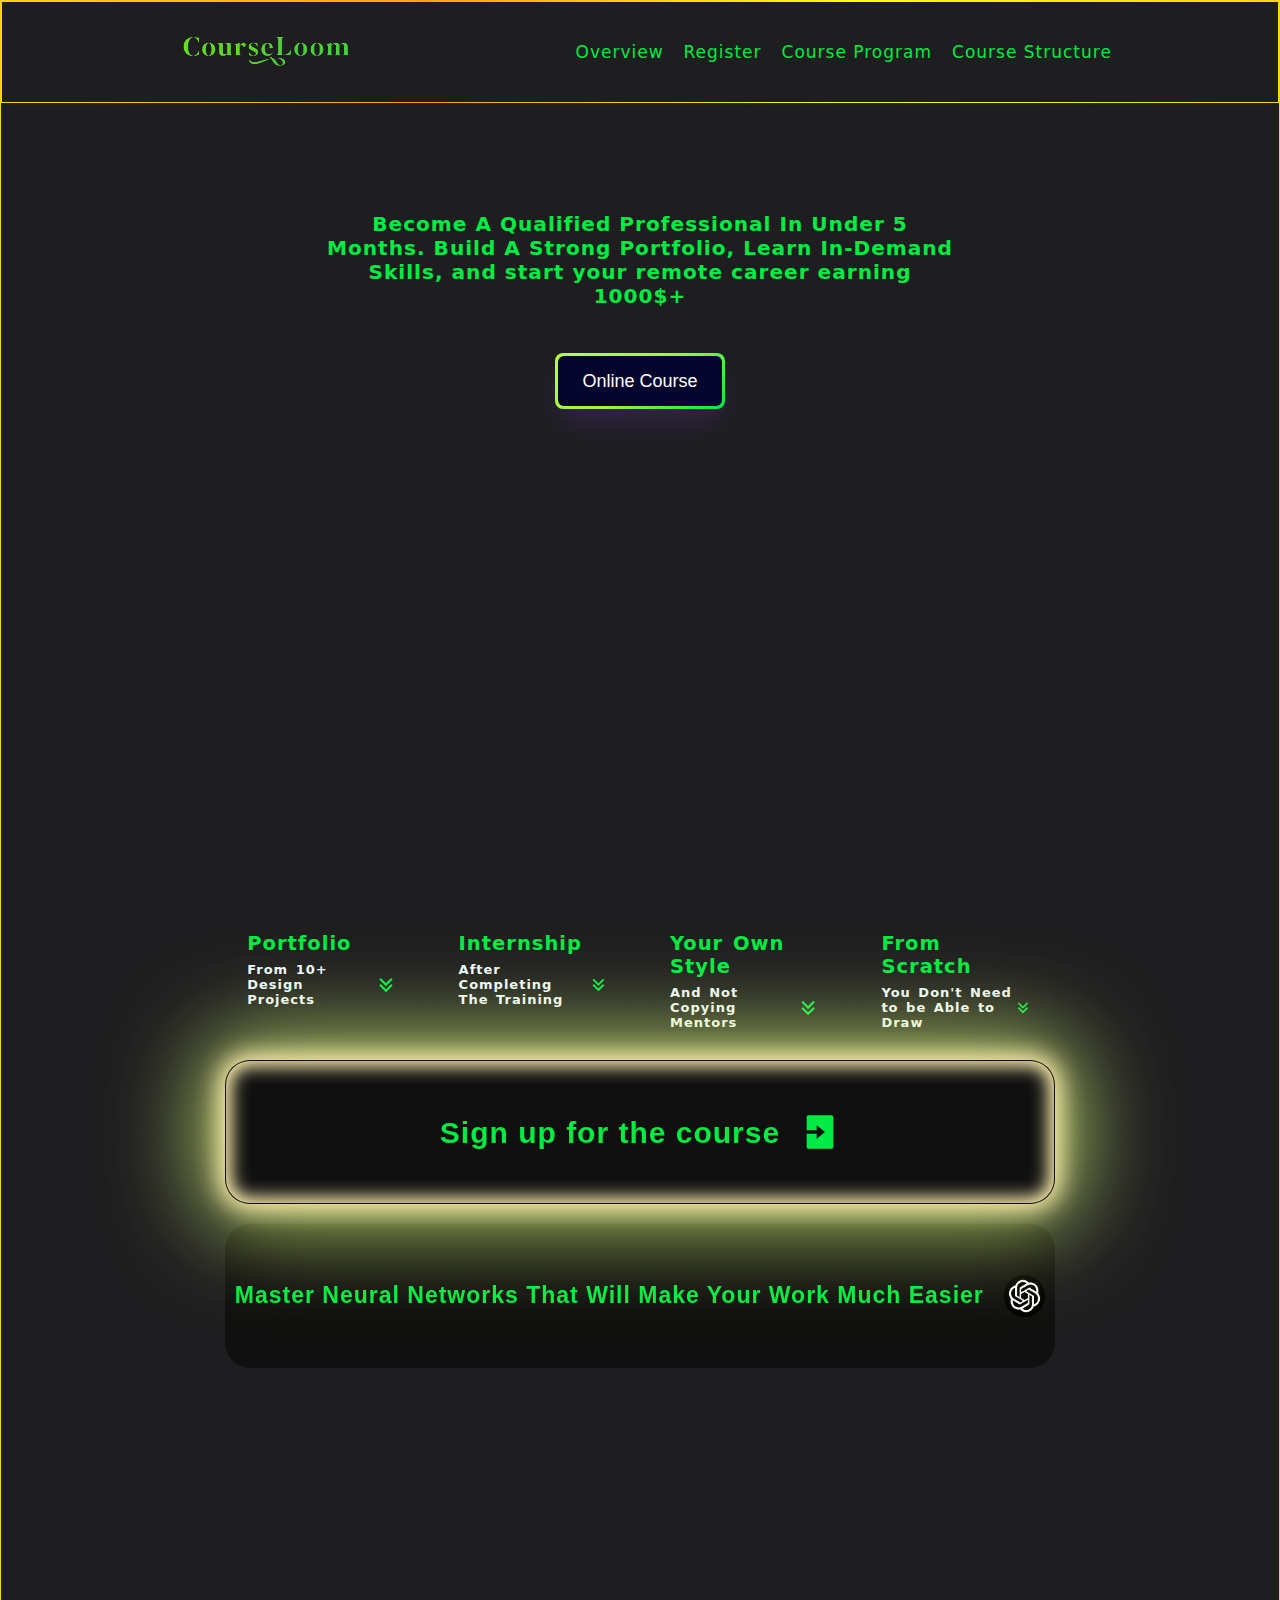
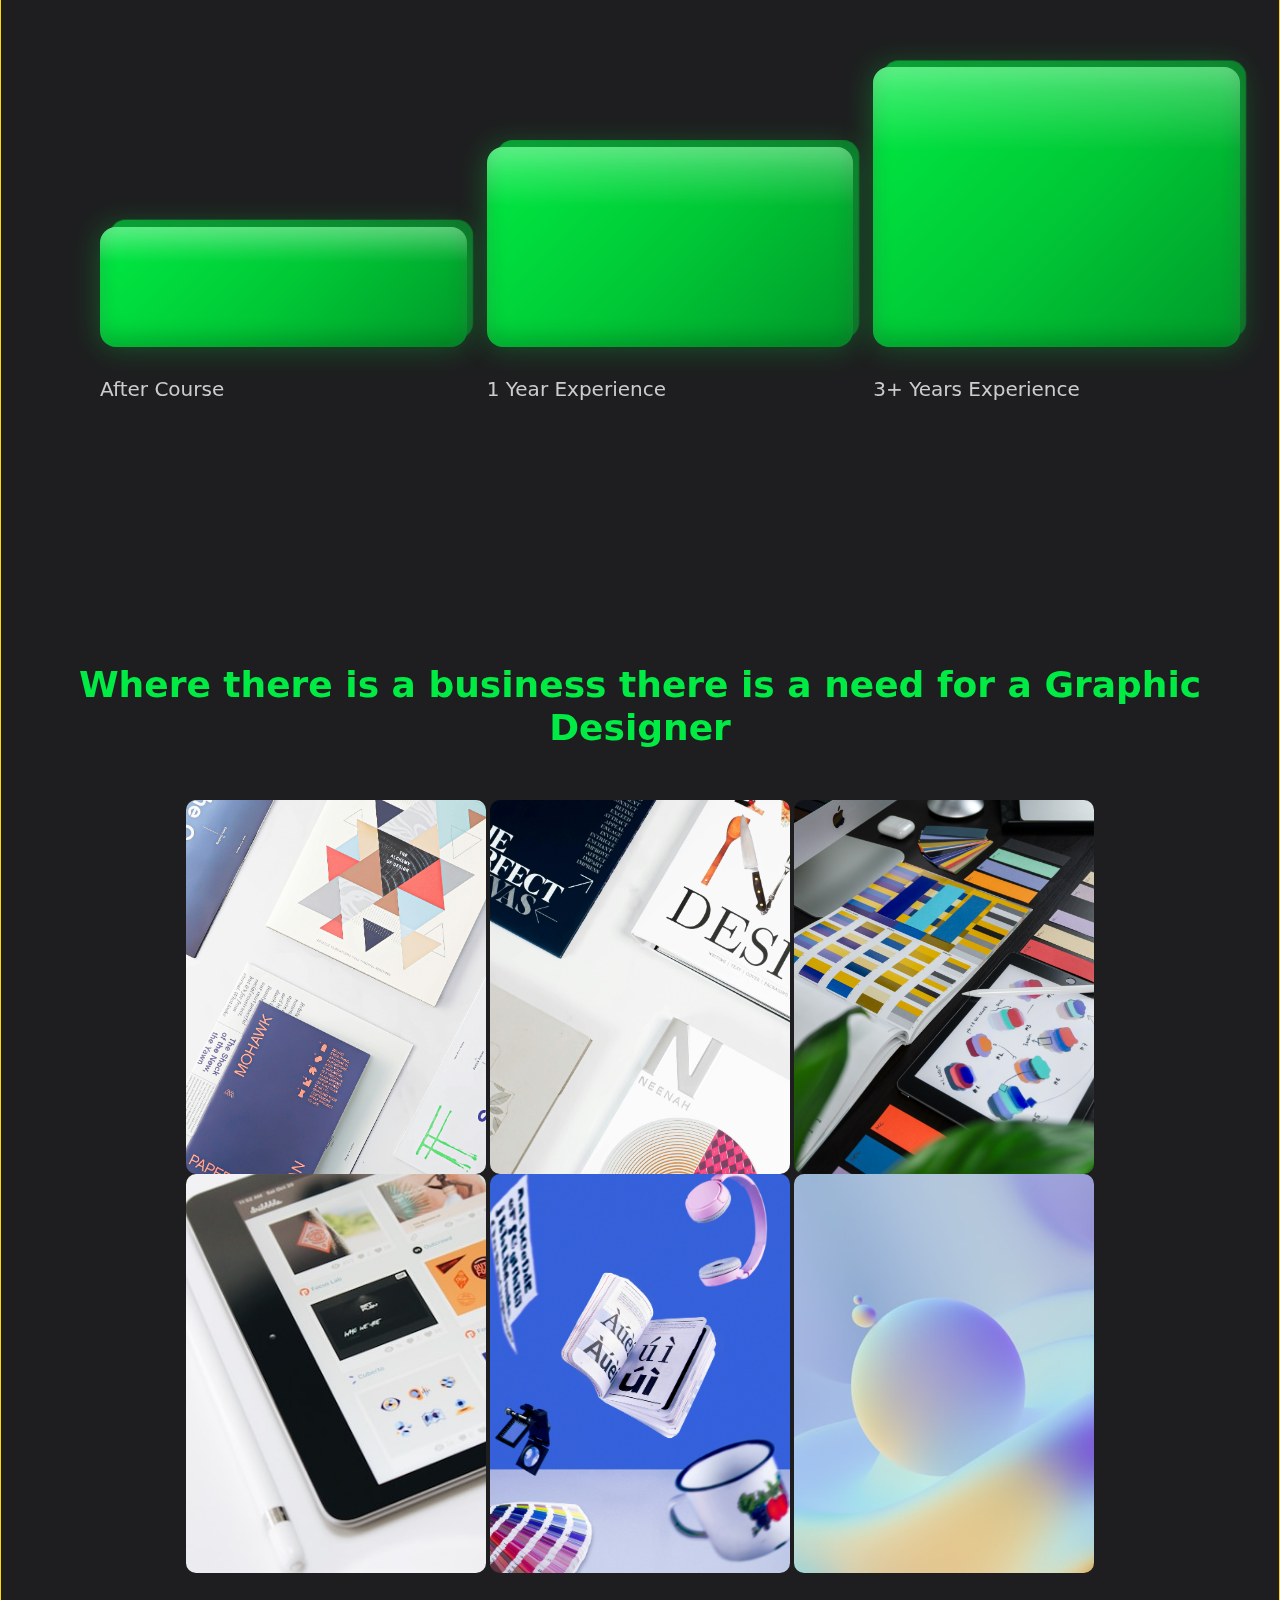
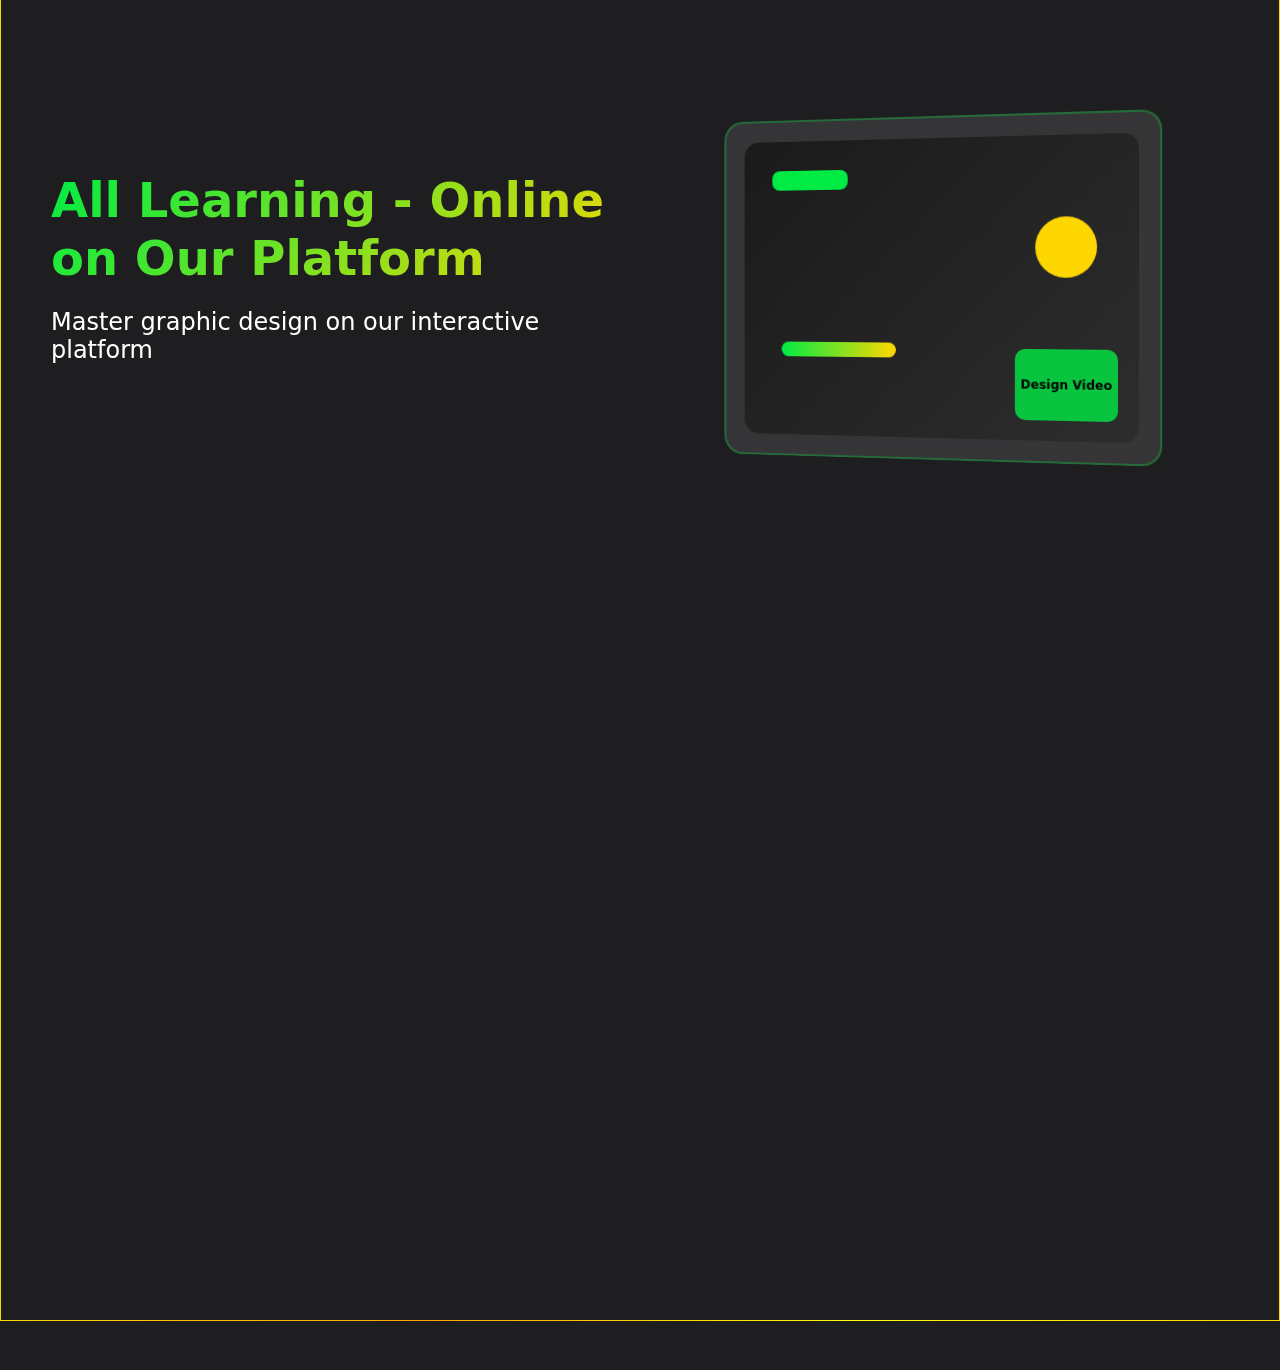
<file: index.html>
<!DOCTYPE html>
<html lang="en">
<head>
    <meta charset="UTF-8">
    <meta name="viewport" content="width=device-width, initial-scale=1.0">
    <title>CourseLoom</title>
    <link rel="website icon" type="png" href="img/Logo2.png">
    <link rel="stylesheet" href="style/style.css">
</head>
<body>
    <header class="header">
        <img src="img/Logo.png" alt="">
        <nav class="navbar">
            <a href="#container1" class="navbar_a">Overview</a>
            <a href="#block" class="navbar_a" >Register</a>
            <a href="#container4" class="navbar_a">Course Program</a>
            <a href="#main-section" class="navbar_a" >Course Structure</a>
        </nav>
    </header>
    <section class="container1" id="container1">
        <div class="animate seven">
            <div class="animate one">
                <span>G</span><span>r</span><span>a</span><span>phic</span> 
                <span>D</span><span>es</span><span>i</span><span>g</span><span>n</span><span>e</span><span>r</span>
            </div>
        </div>
        <h6>Become A Qualified Professional In Under 5 Months. Build A Strong Portfolio, Learn In-Demand Skills, and start your remote career earning 1000$+</h6>
        <button class="container1_button">
            <span class="text">Online Course</span>
        </button>
        <div class="container1_img">
            <div class="container1_block">
                <div class="block">
                    <h2>Portfolio</h2>
                    <h4>From 10+ Design Projects <svg xmlns="http://www.w3.org/2000/svg" viewBox="0 0 24 24" fill="rgba(0,235,67,1)"><path d="M12 19.1642L18.2071 12.9571L16.7929 11.5429L12 16.3358L7.20712 11.5429L5.79291 12.9571L12 19.1642ZM12 13.5143L18.2071 7.30722L16.7929 5.89301L12 10.6859L7.20712 5.89301L5.79291 7.30722L12 13.5143Z"></path></svg></h4>
                </div>
                <div class="block">
                    <h2>Internship</h2>
                    <h4>After Completing The Training <svg xmlns="http://www.w3.org/2000/svg" viewBox="0 0 24 24" fill="rgba(0,235,67,1)"><path d="M12 19.1642L18.2071 12.9571L16.7929 11.5429L12 16.3358L7.20712 11.5429L5.79291 12.9571L12 19.1642ZM12 13.5143L18.2071 7.30722L16.7929 5.89301L12 10.6859L7.20712 5.89301L5.79291 7.30722L12 13.5143Z"></path></svg></h4>
                    
                </div>
                <div class="block">
                    <h2>Your Own Style</h2>
                    <h4>And Not Copying Mentors <svg xmlns="http://www.w3.org/2000/svg" viewBox="0 0 24 24" fill="rgba(0,235,67,1)"><path d="M12 19.1642L18.2071 12.9571L16.7929 11.5429L12 16.3358L7.20712 11.5429L5.79291 12.9571L12 19.1642ZM12 13.5143L18.2071 7.30722L16.7929 5.89301L12 10.6859L7.20712 5.89301L5.79291 7.30722L12 13.5143Z"></path></svg></h4>
                </div>
                <div class="block" id="block">
                    <h2>From Scratch</h2>
                    <h4>You Don't Need to be Able to Draw <svg xmlns="http://www.w3.org/2000/svg" viewBox="0 0 24 24" fill="rgba(0,235,67,1)"><path d="M12 19.1642L18.2071 12.9571L16.7929 11.5429L12 16.3358L7.20712 11.5429L5.79291 12.9571L12 19.1642ZM12 13.5143L18.2071 7.30722L16.7929 5.89301L12 10.6859L7.20712 5.89301L5.79291 7.30722L12 13.5143Z"></path></svg></h4>
                </div>
            </div>
        </div>
    </section>
    <section class="container2" id="container2">
        <button class="container2_1" >
            <a href="contact.html" style="display: flex;align-items: center;justify-content: center;gap: 20px;">Sign up for the course  <svg xmlns="http://www.w3.org/2000/svg" viewBox="0 0 24 24" fill="rgba(0,235,67,1)"><path d="M10 11H4V3C4 2.44772 4.44772 2 5 2H19C19.5523 2 20 2.44772 20 3V21C20 21.5523 19.5523 22 19 22H5C4.44772 22 4 21.5523 4 21V13H10V16L15 12L10 8V11Z"></path></svg></a>
        </button>
        <button class="container2_2">
                <span>Master Neural Networks That Will Make Your Work Much Easier</span>   
                <img src="img/chatgpt.png" alt="">       
        </button>
    </section>
    <section class="container4" id="container4">
         <h1 class="title">How Much Does Graphic Designer Earn</h1>
        
        <div class="chart-container">
            <div class="salary-bars">
                <div class="salary-item">
                    <div class="salary-bar bar-1 animate"></div>
                </div>
                <div class="salary-item">
                    <div class="salary-bar bar-2 animate"></div>
                </div>
                <div class="salary-item">
                    <div class="salary-bar bar-3 animate"></div>
                </div>
            </div>
            
            <div class="salary-labels">
                <div class="label-item">
                    <div class="label-category">After Course</div>
                    <div class="label-amount" style="animation-delay: 1.5s;">$1,200</div>
                </div>
                <div class="label-item">
                    <div class="label-category">1 Year Experience</div>
                    <div class="label-amount" style="animation-delay: 1.8s;">$1,500</div>
                </div>
                <div class="label-item">
                    <div class="label-category">3+ Years Experience</div>
                    <div class="label-amount" style="animation-delay: 2.1s;">from $2,500</div>
                </div>
            </div>
        </div>
        
        <p class="description">
            You can start taking orders while still studying. Our graduates get hired as junior designers or work freelance.
        </p>
    </section>
    <section class="container3" id="container3">
        <h2>Where there is a business there is a need for a Graphic Designer</h2>
        <div class="container3_1">
            <img src="img/graphic1.jpg" alt="">
            <img src="img/graphic2.jpg" alt="">
            <img src="img/graphic3.jpg" alt="">
            <img src="img/graphic5.jpg" alt="">
            <img src="img/graphic6.jpg" alt="">
            <img src="img/graphic7.jpg" alt="">
        </div>
    </section>

    
    <div class="bg-animation" id="bg-animation">
        <div class="floating-shapes">
            <div class="shape"></div>
            <div class="shape"></div>
            <div class="shape"></div>
        </div>
    </div>

    <main>
        <section class="main-section" id="main-section">
            <div class="content-left">
                <h1 class="main-title">All Learning - Online on Our Platform</h1>
                <p class="subtitle">Master graphic design on our interactive platform</p>
            </div>
            <div class="content-right">
                <div class="platform-preview">
                    <div class="preview-screen">
                        <div class="design-elements">
                            <div class="design-element element-1"></div>
                            <div class="design-element element-2"></div>
                            <div class="design-element element-3"></div>
                        </div>
                        <div class="video-placeholder">Design Video</div>
                    </div>
                </div>
            </div>
        </section>

        <section class="features-section">
            <div class="features-content">
                <div class="features-text">
                    <h2 class="features-title">Interactive Lessons</h2>
                    <p class="features-description">
                        You'll learn essential skills through video lectures, 
                        screencasts, and hands-on graphic design projects. 
                        Additionally, you'll receive useful resources, 
                        templates, and checklists for your work.
                    </p>
                </div>
                <div class="features-visual">
                    <div class="design-tools">
                        <div class="tool-icon">PS</div>
                        <div class="tool-icon">AI</div>
                        <div class="tool-icon">ID</div>
                        <div class="tool-icon">XD</div>
                        <div class="tool-icon">FG</div>
                        <div class="tool-icon">SK</div>
                    </div>
                </div>
            </div>
        </section>

        <section class="cta-section">
            
            <div class="cta-banner">
                <div class="cta-content">
                    <div class="cta-icon">🎨</div>
                    <div class="cta-text">Call - for you!</div>
                </div>
                <div class="discount-text">Up to -65% on all courses</div>
                <a class="cta-button" href="contact.html">Sign Up</a>
            </div>
        </section>
    </main>

    <script src="js/app.js"></script>
</body>
</html>
</file>
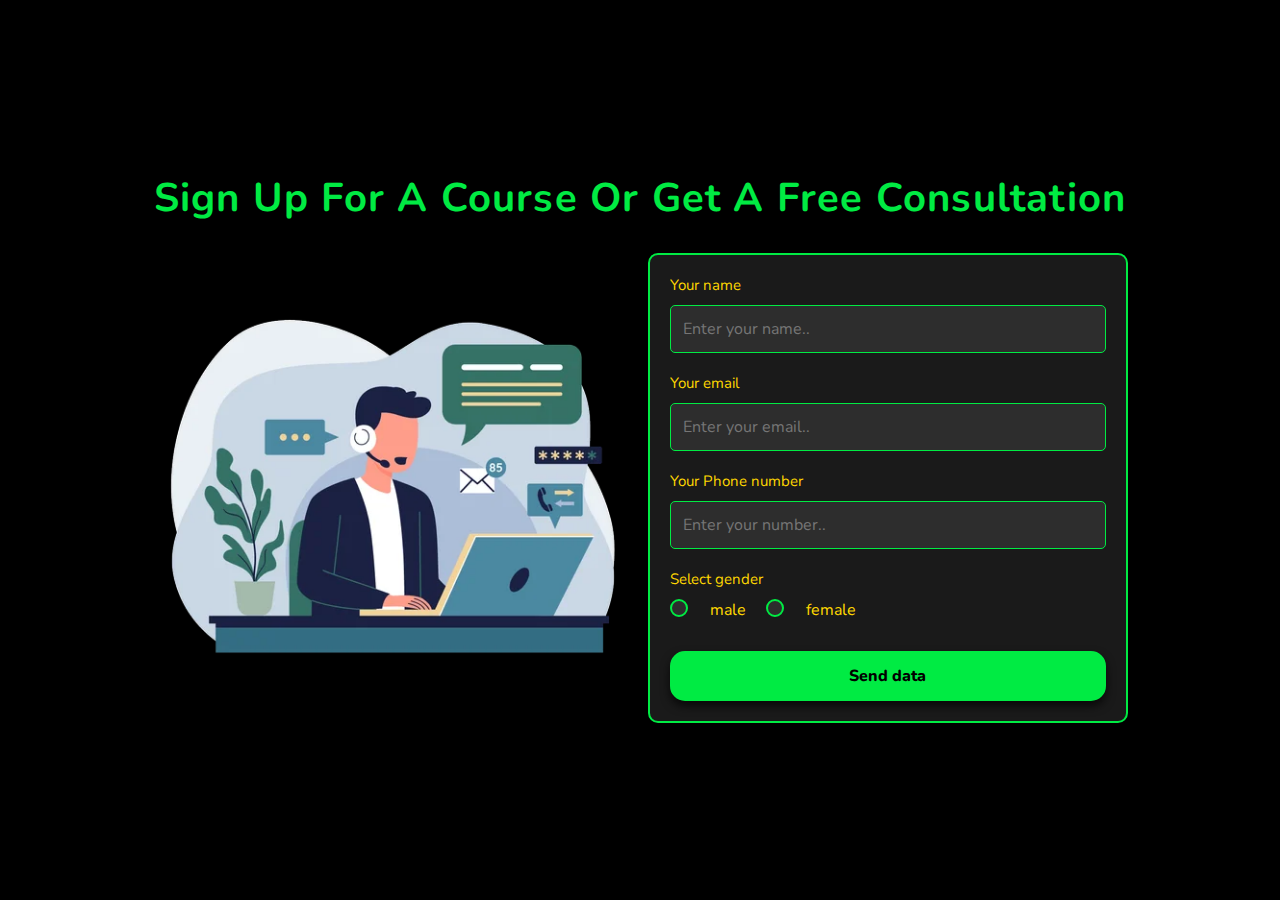
<file: contact.html>
<!DOCTYPE html>
<html lang="en">
<head>
    <meta charset="UTF-8">
    <meta name="viewport" content="width=device-width, initial-scale=1.0">
    <title>Contact Form with Confirmation</title>
    <link rel="website icon" type="png" href="img/Logo2.png">
    <link href="https://fonts.googleapis.com/css?family=Nunito" rel="stylesheet" type="text/css">
    <style>
        ::selection{
            color: gold;
        }
        * {
            margin: 0;
            padding: 0;
            box-sizing: border-box;
            border: 0;
            outline: 0;
            font-family: 'Nunito', sans-serif;
        }

        html {
            font-size: 62.5%;
            overflow-x: hidden;
        }

        img {
            max-width: 100%;
        }
        body:hover{
            cursor: pointer;
        }
        body {
            width: 100%;
            min-height: 100vh;
            background-color: black !important;
            display: flex;
            justify-content: center;
            align-items: center;
            padding: 2rem;
        }

        .contacts {
            padding: 2rem 9%;
            width: 100%;
            max-width: 1200px;
        }

        .contacts .heading {
            text-align: center;
            margin-bottom: 2rem;
            color: #00eb43 !important;
            font-size: 40px;
            line-height: 1.4;
            letter-spacing: 1.2px;
        }

        .contacts .heading span {
            color: #00eb43;
        }

        .contacts .row {
            display: flex;
            align-items: center;
            flex-wrap: wrap;
            gap: 1.5rem;
        }

        .contacts .row .img {
            flex: 1 1 40rem;
            text-align: center;
        }

        .contacts .row .img img {
            max-width: 100%;
            height: auto;
        }

        .contacts .row form {
            flex: 1 1 40rem;
            background: #1a1a1a;
            padding: 2rem;
            border-radius: 1rem;
            box-shadow: 0 0.5rem 1rem rgba(0, 0, 0, 0.3);
            border: 2px solid #00eb43;
        }

        .contacts .row form .box {
            width: 100%;
            margin: 1rem 0rem 2rem;
            border-radius: 0.5rem;
            padding: 1.2rem;
            font-size: 1.6rem;
            background: #2d2d2d;
            color: gold;
            border: 1px solid #00eb43;
        }

        .contacts .row form .box:focus {
            border: 2px solid gold;
            background: #333333;
        }

        .contacts .row form span {
            color: gold;
            font-size: calc(12px + (16 - 12) * ((100vw - 300px) / (1600 - 300)));
        }

        .contacts .row form .gender {
            margin: 1rem 0rem 2rem;
            display: flex;
            gap: 2rem;
        }

        .contacts .row form .gender label {
            margin-left: 0.2rem;
            font-size: 1.6rem;
            color: gold;
            cursor: pointer;
            display: flex;
            align-items: center;
            gap: 0.5rem;
        }

        .contacts .row form .gender input {
            appearance: none;
            width: 1.8rem;
            height: 1.8rem;
            background-color: #2d2d2d;
            cursor: pointer;
            transition: 0.3s;
            border-radius: 50%;
            border: 2px solid #00eb43;
        }

        .contacts .row form .gender input:checked {
            background-color: gold;
            border: 2px solid gold;
        }

        .btn {
            padding: 1.2rem 3rem;
            border-radius: 1.5rem;
            box-shadow: 0 .5rem 1rem rgba(0,0,0,.7);
            font-weight: 800;
            cursor: pointer;
            transition: 0.3s;
            font-size: 1.6rem;
            width: 100%;
            background: #00eb43;
            color: black;
            margin-top: 1rem;
            border: 2px solid #00eb43;
        }

        .btn:hover {
            background-color: gold;
            color: black;
            border: 2px solid gold;
            transform: translateY(-2px);
        }

        .thank-you-message {
            display: none;
            text-align: center;
            padding: 3rem;
            background: #1a1a1a;
            border-radius: 1rem;
            margin-top: 2rem;
            box-shadow: 0 0.5rem 1rem rgba(0, 0, 0, 0.3);
            flex: 1 1 40rem;
            border: 2px solid #00eb43;
        }

        .thank-you-message h3 {
            font-size: 2.5rem;
            color: gold;
            margin-bottom: 1.5rem;
        }

        .thank-you-message p {
            font-size: 1.6rem;
            color: gold;
            margin-bottom: 1rem;
            line-height: 1.6;
        }

        .success-icon {
            font-size: 5rem;
            color: #00eb43;
            margin-bottom: 1.5rem;
        }

        /* Responsive adjustments */
        @media (max-width: 768px) {
            .contacts .row {
                flex-direction: column;
            }
            
            .contacts .row .img {
                flex: 1 1 100%;
                margin-bottom: 2rem;
            }
            
            .contacts .row form {
                flex: 1 1 100%;
            }
        }
    </style>
</head>
<body>
    <!-- contacts section start  -->
    <section class="contacts">
        <h2 class="heading"><span>Sign Up For A Course Or Get A Free Consultation</span></h2>

        <div class="row">
            <div class="img">
               <img src="img/it-infrastructure-outsourcing-services-500x500.png" alt="">
            </div>

            <form id="contactForm" method="POST">
                <input type="hidden" name="access_key" value="de979711-e735-4f6b-af6a-a7363fc0cfcd">

                <span>Your name</span>
                <input type="text" name="name" class="box" required placeholder="Enter your name.." autocomplete="off">

                <span>Your email</span>
                <input type="email" name="email" class="box" required placeholder="Enter your email.." autocomplete="off">

                <span>Your Phone number</span>
                <input type="number" name="number" class="box" required placeholder="Enter your number.." autocomplete="off">

                <!-- <span>Select courses</span>
                <select name="cources" class="box" required>
                    <option value="" disabled selected>Select courses</option>
                    <option value="HTML">HTML</option>
                    <option value="CSS">CSS</option>
                    <option value="JavaScript">JavaScript</option>
                    <option value="PHP">PHP</option>
                    <option value="Python">Python</option>
                </select> -->

                <span>Select gender</span>
                <div class="gender">
                    <input type="radio" name="gender" id="male" value="male" required>
                    <label for="male">male</label>

                    <input type="radio" name="gender" id="female" value="female">
                    <label for="female">female</label>
                </div>

                <button type="submit" class="btn" name="send">Send data</button>
            </form>

            <div class="thank-you-message" id="thankYouMessage">
                <div class="success-icon">✓</div>
                <h3>Thank you!</h3>
                <p>We will contact you soon</p>
            </div>
        </div>
    </section>
    <!-- contacts section end  -->

    <script>
        document.addEventListener('DOMContentLoaded', function() {
            const form = document.getElementById('contactForm');
            const thankYouMessage = document.getElementById('thankYouMessage');
            
            form.addEventListener('submit', function(e) {
                e.preventDefault();
                
                // Get form data
                const formData = new FormData(form);
                
                // Send data to Web3Forms using Fetch API
                fetch('https://api.web3forms.com/submit', {
                    method: 'POST',
                    body: formData
                })
                .then(response => response.json())
                .then(data => {
                    if (data.success) {
                        // Show thank you message and hide form
                        form.style.display = 'none';
                        thankYouMessage.style.display = 'block';
                    } else {
                        console.error('Error:', data);
                        alert('There was an error submitting the form. Please try again.');
                    }
                })
                .catch(error => {
                    console.error('Error:', error);
                    alert('There was an error submitting the form. Please try again.');
                });
            });
        });
    </script>
</body>
</html>
</file>
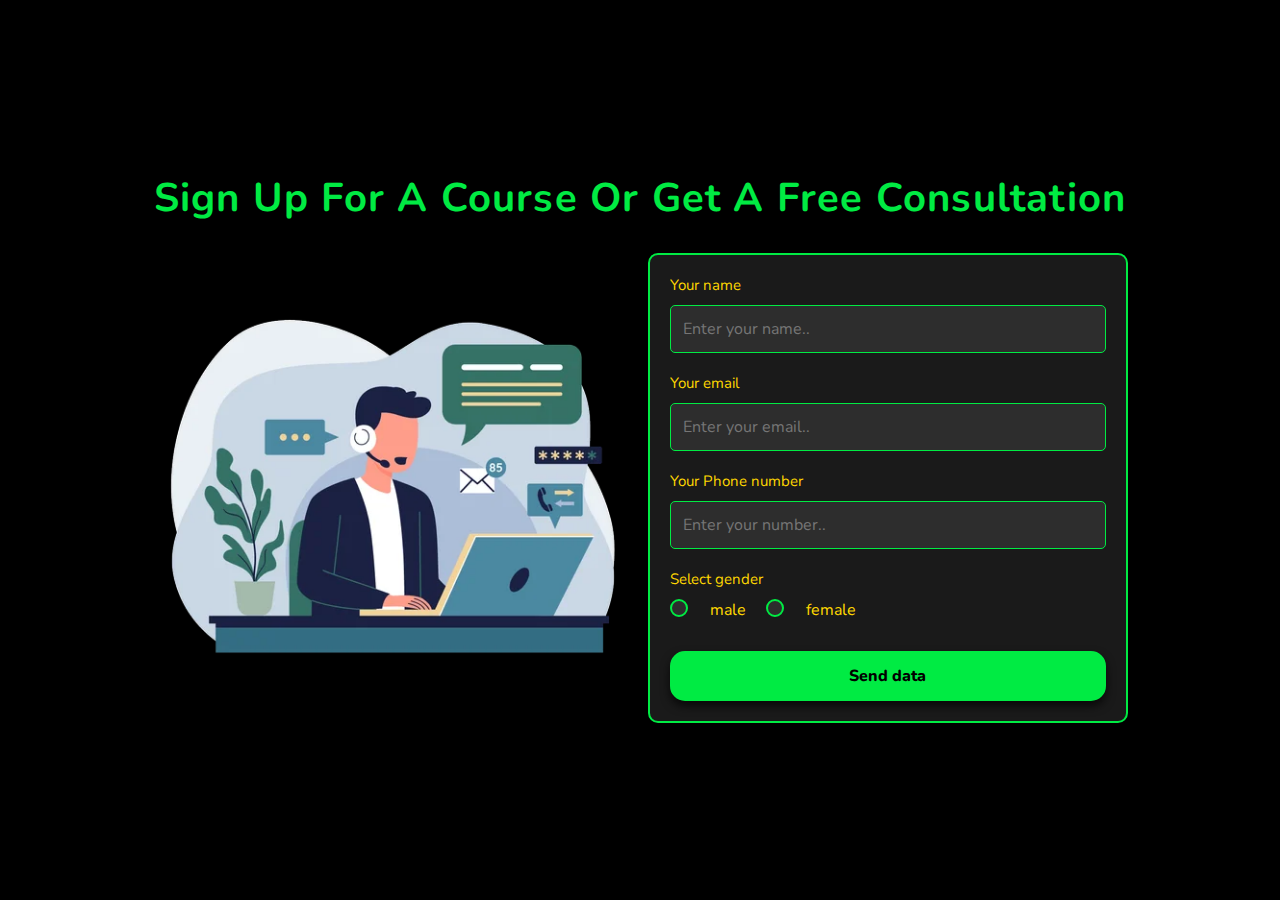
<file: Pages/Contact.html>
<!DOCTYPE html>
<html lang="en">
<head>
    <meta charset="UTF-8">
    <meta name="viewport" content="width=device-width, initial-scale=1.0">
    <title>Contact Form with Confirmation</title>
    <link rel="website icon" type="png" href="/img/Logo2.png">
    <link href="https://fonts.googleapis.com/css?family=Nunito" rel="stylesheet" type="text/css">
    <style>
        ::selection{
            color: gold;
        }
        * {
            margin: 0;
            padding: 0;
            box-sizing: border-box;
            border: 0;
            outline: 0;
            font-family: 'Nunito', sans-serif;
        }

        html {
            font-size: 62.5%;
            overflow-x: hidden;
        }

        img {
            max-width: 100%;
        }
        body:hover{
            cursor: pointer;
        }
        body {
            width: 100%;
            min-height: 100vh;
            background-color: black !important;
            display: flex;
            justify-content: center;
            align-items: center;
            padding: 2rem;
        }

        .contacts {
            padding: 2rem 9%;
            width: 100%;
            max-width: 1200px;
        }

        .contacts .heading {
            text-align: center;
            margin-bottom: 2rem;
            color: #00eb43 !important;
            font-size: 40px;
            line-height: 1.4;
            letter-spacing: 1.2px;
        }

        .contacts .heading span {
            color: #00eb43;
        }

        .contacts .row {
            display: flex;
            align-items: center;
            flex-wrap: wrap;
            gap: 1.5rem;
        }

        .contacts .row .img {
            flex: 1 1 40rem;
            text-align: center;
        }

        .contacts .row .img img {
            max-width: 100%;
            height: auto;
        }

        .contacts .row form {
            flex: 1 1 40rem;
            background: #1a1a1a;
            padding: 2rem;
            border-radius: 1rem;
            box-shadow: 0 0.5rem 1rem rgba(0, 0, 0, 0.3);
            border: 2px solid #00eb43;
        }

        .contacts .row form .box {
            width: 100%;
            margin: 1rem 0rem 2rem;
            border-radius: 0.5rem;
            padding: 1.2rem;
            font-size: 1.6rem;
            background: #2d2d2d;
            color: gold;
            border: 1px solid #00eb43;
        }

        .contacts .row form .box:focus {
            border: 2px solid gold;
            background: #333333;
        }

        .contacts .row form span {
            color: gold;
            font-size: calc(12px + (16 - 12) * ((100vw - 300px) / (1600 - 300)));
        }

        .contacts .row form .gender {
            margin: 1rem 0rem 2rem;
            display: flex;
            gap: 2rem;
        }

        .contacts .row form .gender label {
            margin-left: 0.2rem;
            font-size: 1.6rem;
            color: gold;
            cursor: pointer;
            display: flex;
            align-items: center;
            gap: 0.5rem;
        }

        .contacts .row form .gender input {
            appearance: none;
            width: 1.8rem;
            height: 1.8rem;
            background-color: #2d2d2d;
            cursor: pointer;
            transition: 0.3s;
            border-radius: 50%;
            border: 2px solid #00eb43;
        }

        .contacts .row form .gender input:checked {
            background-color: gold;
            border: 2px solid gold;
        }

        .btn {
            padding: 1.2rem 3rem;
            border-radius: 1.5rem;
            box-shadow: 0 .5rem 1rem rgba(0,0,0,.7);
            font-weight: 800;
            cursor: pointer;
            transition: 0.3s;
            font-size: 1.6rem;
            width: 100%;
            background: #00eb43;
            color: black;
            margin-top: 1rem;
            border: 2px solid #00eb43;
        }

        .btn:hover {
            background-color: gold;
            color: black;
            border: 2px solid gold;
            transform: translateY(-2px);
        }

        .thank-you-message {
            display: none;
            text-align: center;
            padding: 3rem;
            background: #1a1a1a;
            border-radius: 1rem;
            margin-top: 2rem;
            box-shadow: 0 0.5rem 1rem rgba(0, 0, 0, 0.3);
            flex: 1 1 40rem;
            border: 2px solid #00eb43;
        }

        .thank-you-message h3 {
            font-size: 2.5rem;
            color: gold;
            margin-bottom: 1.5rem;
        }

        .thank-you-message p {
            font-size: 1.6rem;
            color: gold;
            margin-bottom: 1rem;
            line-height: 1.6;
        }

        .success-icon {
            font-size: 5rem;
            color: #00eb43;
            margin-bottom: 1.5rem;
        }

        /* Responsive adjustments */
        @media (max-width: 768px) {
            .contacts .row {
                flex-direction: column;
            }
            
            .contacts .row .img {
                flex: 1 1 100%;
                margin-bottom: 2rem;
            }
            
            .contacts .row form {
                flex: 1 1 100%;
            }
        }
    </style>
</head>
<body>
    <!-- contacts section start  -->
    <section class="contacts">
        <h2 class="heading"><span>Sign Up For A Course Or Get A Free Consultation</span></h2>

        <div class="row">
            <div class="img">
               <img src="/img/it-infrastructure-outsourcing-services-500x500.png" alt="">
            </div>

            <form id="contactForm" method="POST">
                <input type="hidden" name="access_key" value="de979711-e735-4f6b-af6a-a7363fc0cfcd">

                <span>Your name</span>
                <input type="text" name="name" class="box" required placeholder="Enter your name.." autocomplete="off">

                <span>Your email</span>
                <input type="email" name="email" class="box" required placeholder="Enter your email.." autocomplete="off">

                <span>Your Phone number</span>
                <input type="number" name="number" class="box" required placeholder="Enter your number.." autocomplete="off">

                <!-- <span>Select courses</span>
                <select name="cources" class="box" required>
                    <option value="" disabled selected>Select courses</option>
                    <option value="HTML">HTML</option>
                    <option value="CSS">CSS</option>
                    <option value="JavaScript">JavaScript</option>
                    <option value="PHP">PHP</option>
                    <option value="Python">Python</option>
                </select> -->

                <span>Select gender</span>
                <div class="gender">
                    <input type="radio" name="gender" id="male" value="male" required>
                    <label for="male">male</label>

                    <input type="radio" name="gender" id="female" value="female">
                    <label for="female">female</label>
                </div>

                <button type="submit" class="btn" name="send">Send data</button>
            </form>

            <div class="thank-you-message" id="thankYouMessage">
                <div class="success-icon">✓</div>
                <h3>Thank you!</h3>
                <p>We will contact you soon</p>
            </div>
        </div>
    </section>
    <!-- contacts section end  -->

    <script>
        document.addEventListener('DOMContentLoaded', function() {
            const form = document.getElementById('contactForm');
            const thankYouMessage = document.getElementById('thankYouMessage');
            
            form.addEventListener('submit', function(e) {
                e.preventDefault();
                
                // Get form data
                const formData = new FormData(form);
                
                // Send data to Web3Forms using Fetch API
                fetch('https://api.web3forms.com/submit', {
                    method: 'POST',
                    body: formData
                })
                .then(response => response.json())
                .then(data => {
                    if (data.success) {
                        // Show thank you message and hide form
                        form.style.display = 'none';
                        thankYouMessage.style.display = 'block';
                    } else {
                        console.error('Error:', data);
                        alert('There was an error submitting the form. Please try again.');
                    }
                })
                .catch(error => {
                    console.error('Error:', error);
                    alert('There was an error submitting the form. Please try again.');
                });
            });
        });
    </script>
</body>
</html>
</file>
<file: style/style.css>
*{  
    box-sizing: border-box;
    margin: 0;
    padding: 0;
}
::-webkit-scrollbar {
  width: 12px;
  height: 12px;
}

::-webkit-scrollbar-track {
  background: #1a202c;
  border-radius: 10px;
  box-shadow: inset 0 0 5px rgba(0,0,0,0.4);
}

::-webkit-scrollbar-thumb {
  background: linear-gradient(180deg, #00eb43, #48bb78);
  border-radius: 10px;
  border: 3px solid #1a202c;
}

::-webkit-scrollbar-thumb:hover {
  background: linear-gradient(180deg, #38a169, #68d391); 
}

::-webkit-scrollbar {
  width: 12px;              
  height: 12px;            
}

::-webkit-scrollbar-track {
  background: #1a202c;     
  border-radius: 10px;
  box-shadow: inset 0 0 5px rgba(0,0,0,0.4);
}

::-webkit-scrollbar-thumb {
  background: linear-gradient(180deg, #3182ce, #00eb43);
  border-radius: 10px;
  border: 3px solid #1a202c; 
}

/* Hover state */
::-webkit-scrollbar-thumb:hover {
  background: linear-gradient(180deg, #2b6cb0, #ff7a4d);
}

body{
    border: 1px solid transparent;
    border-image: linear-gradient(90deg, gold, orange, yellow, gold) 1;
    animation: borderFlow 4s linear infinite;
    background-color: #1e1e20 !important;
    font-family: system-ui, -apple-system, BlinkMacSystemFont, 'Segoe UI', Roboto, Oxygen, Ubuntu, Cantarell, 'Open Sans', 'Helvetica Neue', sans-serif !important;
}
::selection{
    color: gold;
}
.header {
    width: 100%;
    min-height: 10vh;
    display: flex;
    background-color: #1e1e20;
    justify-content: space-between;
    padding: 0 13%;
    align-items: center;
    border: 1px solid transparent; /* պետք ա թողնենք transparent */
    border-image: linear-gradient(90deg, gold, orange, yellow, gold) 1;
    animation: borderFlow 4s linear infinite;
}
@keyframes borderFlow {
    0% {
        border-image: linear-gradient(90deg, #00eb43, orange, yellow, gold) 1;
    }
    50% {
        border-image: linear-gradient(90deg, yellow, #00eb43, orange, #9ef342) 1;
    }
    100% {
        border-image: linear-gradient(90deg, gold, orange, yellow, #00eb43) 1;
    }
}
.header img{
    cursor: pointer;
    width: 200px;
    height: 100px;
    object-fit: cover;
}
.navbar{
    display: flex;
    gap: 20px;
}
.navbar_a {
    color: #00eb43;
    text-decoration: none;
    font-size: 17px;
    letter-spacing: 1px;
    position: relative;
    transition: color 0.3s ease;
}
.navbar_a::after {
    content: "";
    position: absolute;
    bottom: -5px;
    left: 0;
    width: 0;
    height: 2px;
    background: linear-gradient(90deg, #00eb43, gold);
    transition: width 0.4s ease;
}
.navbar_a:hover {
    color: gold;
    cursor: pointer;
}
.navbar_a:hover::after {
    width: 100%;
}
.container1{
    background-color: #1e1e20;
    /* background: #9b7b2a;
    background: radial-gradient(circle, rgba(155, 123, 42, 1) 0%, rgba(150, 58, 27, 1) 8%, rgba(174, 176, 38, 1) 13%, rgba(186, 54, 36, 1) 19%, rgba(175, 193, 35, 1) 23%, rgba(207, 77, 33, 1) 32%, rgba(205, 194, 47, 1) 34%, rgba(199, 91, 87, 1) 40%, rgba(204, 160, 54, 1) 49%, rgba(202, 79, 68, 1) 53%, rgba(203, 198, 64, 1) 57%, rgba(205, 76, 47, 1) 63%, rgba(201, 207, 33, 1) 72%, rgba(207, 74, 33, 1) 77%, rgba(207, 189, 33, 1) 84%, rgba(201, 114, 76, 1) 91%); */
    display: flex;
    flex-direction: column;
    justify-content: center;
    align-items: center;
    gap: 25px;
    font-size: 30px;
    letter-spacing: 1px;    
}
.animate {
  font-size: 55px;
  background: linear-gradient(144deg, #b6ff40, #9ef342 50%, #00eb43);
  -webkit-background-clip: text; /* Chrome, Safari */
  -webkit-text-fill-color: transparent; /* Gradient only in text */
  background-clip: text; /* Standard property */
  color: transparent; /* Fallback */
}
.animate span {
	display: inline-block;
}
.animate span:nth-of-type(2) {
	animation-delay: .05s;
}
.animate span:nth-of-type(3) {
	animation-delay: .1s;
}
.animate span:nth-of-type(4) {
	animation-delay: .15s;
}
.animate span:nth-of-type(5) {
	animation-delay: .2s;
}
.animate span:nth-of-type(6) {
	animation-delay: .25s;
}
.animate span:nth-of-type(7) {
	animation-delay: .3s;
}
.animate span:nth-of-type(8) {
	animation-delay: .35s;
}
.animate span:nth-of-type(9) {
	animation-delay: .4s;
}
.animate span:nth-of-type(10) {
	animation-delay: .45s;
}
.animate span:nth-of-type(11) {
	animation-delay: .5s;
}
.animate span:nth-of-type(12) {
	animation-delay: .55s;
}
.animate span:nth-of-type(13) {
	animation-delay: .6s;
}
.animate span:nth-of-type(14) {
	animation-delay: .65s;
}
.animate span:nth-of-type(15) {
	animation-delay: .7s;
}
.animate span:nth-of-type(16) {
	animation-delay: .75s;
}
.animate span:nth-of-type(17) {
	animation-delay: .8s;
}
.animate span:nth-of-type(18) {
	animation-delay: .85s;
}
.animate span:nth-of-type(19) {
	animation-delay: .9s;
}
.animate span:nth-of-type(20) {
	animation-delay: .95s;
}
.one span {
  background: linear-gradient(144deg, #b6ff40, #9ef342 50%, #00eb43);
  -webkit-background-clip: text;
  -webkit-text-fill-color: transparent;
  background-clip: text;
  color: transparent;
  opacity: 0;
  transform: translate(-150px, -50px) rotate(-180deg) scale(3);
  animation: revolveScale .4s forwards;
}
@keyframes revolveScale {
	60% {
		transform: translate(20px, 20px) rotate(30deg) scale(.3);
	}
	100% {
		transform: translate(0) rotate(0) scale(1);
		opacity: 1;
	}
}
.container1 > p:hover,h1:hover,h6:hover{
    color: gold !important;
    cursor: grab;
}
.container1 > h6{
    width: 50%;
    text-align: center;
    padding-top: 20px;
    padding-bottom: 20px;
    color: #00eb43;
}
.container1_img{
    cursor: pointer;
    width: 70%;
    height: 600px;
<<<<<<< HEAD
    background-image: url("../img/CourseLoom_photo.jpg");
=======
    background-image: url("img/CourseLoom_photo.jpg");
>>>>>>> 35678ba (Moved index.html to root for GitHub Pages)
    background-repeat: no-repeat;
    background-size: cover;
    border-radius: 25px;
    background-position: right bottom;
    display: flex;
    justify-content: center;
    align-items: self-end;
    padding: 1%;
}
.container1_block{
    width: 95%;
    height: 18%;
    display: flex;
    gap: 20px;
}
.block{
    color: aliceblue;
    width: calc(100%/4);
    font-size: 13px;
    word-spacing: 2px;
    border-radius: 20px 20px 20px 20px;
    background-position: center center;
    background-color:  #1e1e20;
    display: flex;
    flex-direction: column;
    padding: 14px 20px;
    gap: 10%;
}
.container1_button{
  align-items: center;
  background-image: linear-gradient(144deg, #b6ff40, #9ef342 50%, #00eb43);
  border: 0;
  border-radius: 8px;
  box-shadow: rgba(151, 65, 252, 0.2) 0 15px 30px -5px;
  color: #ffffff;
  display: flex;
  font-size: 18px;
  justify-content: center;
  line-height: 1em;
  max-width: 100%;
  min-width: 140px;
  padding: 3px;
  text-decoration: none;
  user-select: none;
  -webkit-user-select: none;
  touch-action: manipulation;
  white-space: nowrap;
  cursor: pointer;
  transition: all 0.3s;
}
.container1_button:active,
.container1_button:hover {
  outline: 0;
}
.container1_button span {
  background-color: rgb(5, 6, 45);
  padding: 16px 24px;
  border-radius: 6px;
  width: 100%;
  height: 100%;
  transition: 300ms;
}
.container1_button:hover span {
  background: none;
}
.container1_button:active {
  transform: scale(0.9);
}
.block h4{
  display: flex;
  
}
.block svg{
  width: 30%;
}
.block h2{
    color:#00eb43;
}
.block h4:hover{
    color: #00eb43;
}
.container2{
    width: 100%;
    height: 40vh;
    display: flex;
    justify-content: center;
    flex-direction: column;
    background-color: #1e1e20;
    align-items: center;
    gap: 20px;
}
.container2 button{
    border-width: 1px;
    border-radius: 25px 25px 25px 25px;
    background-color: #101010;
    background-position: center center;
    border-color: transparent;
    border-style: solid;
    width: 70%;
    color: #00eb43;
    font-family: 'RobotoMono-Medium', Arial, sans-serif;
    line-height: 1.3;
    letter-spacing: 1px;
    font-weight: 800;
    font-size: 23px;
    background-position: center center;
    border-color: transparent;
    border-style: solid;
    cursor: pointer;
}
  
.container2_2 img{
  width: 5%;
}
.container2_1{
    height: 40%;
}
.container2_2{
  display: flex;
  justify-content: center;
  align-items: center;
  height: 40%;
  gap: 20px;
}


.container2_1 {
  --glow-color: rgb(255, 241, 176);
  --glow-spread-color: rgba(224, 255, 123, 0.781);
  --enhanced-glow-color: rgb(231, 206, 255);
  border: .25em solid var(--glow-color);
  padding: 1em 3em;
  color: var(--glow-color);
  border-radius: 1em;
  outline: none;
  gap: 20px;
  box-shadow: 0 0 1em .25em var(--glow-color),
          0 0 4em 1em var(--glow-spread-color),
          inset 0 0 .75em .25em var(--glow-color);
  position: relative;
  transition: all 0.3s;
}
.container2_1 a{
  text-decoration: none;
  font-size: 30px;
  color: #00eb43;

}
.container2_1 svg{
  width: 40px;
}
.container2_1:hover {
 color: var(--btn-color);
 background-color: var(--glow-color);
 box-shadow: 0 0 1em .25em var(--glow-color),
        0 0 4em 2em var(--glow-spread-color),
        inset 0 0 .75em .25em var(--glow-color);
}
.container2_1:active {
 box-shadow: 0 0 0.6em .25em var(--glow-color),
        0 0 2.5em 2em var(--glow-spread-color),
        inset 0 0 .5em .25em var(--glow-color);
}

.container3{
  width: 100%;
  height: auto;
  display: flex;
  flex-direction: column;
  align-items: center;
  padding-top: 8%;
  gap: 50px;
}
.container3 h2{
  color: #00eb43;
  font-size: 36px;
  text-align: center;
  display: flex;
  justify-content: center;
  align-content: center;
  font-weight: 700;
  line-height: 1.2;

}
.container3_1{
  display: flex;
  flex-wrap: wrap;
  width: 71%;
  gap: 0.5%;
}
.container3_1 img{
  cursor: pointer;
  width: 33%;
  object-fit: cover;
  border-radius: 10px;
}
.container3_1 img:hover{
  transform: scale(1.02);
}

 .bg-animation {
            position: fixed;
            top: 0;
            left: 0;
            width: 100%;
            height: 100%;
            z-index: -1;
            opacity: 0.1;
        }

        .floating-shapes {
            position: absolute;
            width: 100%;
            height: 100%;
        }

        .shape {
            position: absolute;
            border-radius: 50%;
            animation: float 6s ease-in-out infinite;
        }

        .shape:nth-child(1) {
            width: 80px;
            height: 80px;
            background: linear-gradient(45deg, #00eb43, gold);
            top: 20%;
            left: 10%;
            animation-delay: 0s;
        }

        .shape:nth-child(2) {
            width: 60px;
            height: 60px;
            background: linear-gradient(45deg, gold, #00eb43);
            top: 60%;
            right: 20%;
            animation-delay: 2s;
        }

        .shape:nth-child(3) {
            width: 100px;
            height: 100px;
            background: linear-gradient(45deg, #00eb43, gold);
            bottom: 20%;
            left: 30%;
            animation-delay: 4s;
        }

        @keyframes float {
            0%, 100% { transform: translateY(0px) rotateZ(0deg); }
            50% { transform: translateY(-20px) rotateZ(180deg); }
        }

        /* Main Section */
        .main-section {
            display: flex;
            align-items: center;
            justify-content: space-between;
            padding: 120px 50px 80px 50px;
            min-height: 70vh;
        }

        .content-left {
            flex: 1;
            max-width: 600px;
        }

        .main-title {
            font-size: 48px;
            font-weight: bold;
            margin-bottom: 20px;
            background: linear-gradient(135deg, #00eb43, gold);
            -webkit-background-clip: text;
            -webkit-text-fill-color: transparent;
            background-clip: text;
            line-height: 1.2;
        }

        .subtitle {
            color: white;
            font-size: 24px;
            margin-bottom: 40px;
        }

        .content-right {
            flex: 1;
            display: flex;
            justify-content: center;
            align-items: center;
        }

        .platform-preview {
            background: rgba(255, 255, 255, 0.1);
            border-radius: 20px;
            padding: 20px;
            backdrop-filter: blur(10px);
            border: 2px solid rgba(0, 235, 67, 0.3);
            transform: perspective(1000px) rotateY(-10deg);
            transition: transform 0.3s ease;
        }

        .platform-preview:hover {
            transform: perspective(1000px) rotateY(0deg) scale(1.05);
        }

        .preview-screen {
            width: 400px;
            height: 300px;
            background: linear-gradient(135deg, #1a1a1a, #2d2d2d);
            border-radius: 15px;
            position: relative;
            overflow: hidden;
        }

        .design-elements {
            position: absolute;
            width: 100%;
            height: 100%;
        }

        .design-element {
            position: absolute;
            border-radius: 8px;
            animation: pulse 3s ease-in-out infinite;
        }

        .element-1 {
            width: 80px;
            height: 20px;
            background: #00eb43;
            top: 30px;
            left: 30px;
            animation-delay: 0s;
        }

        .element-2 {
            width: 60px;
            height: 60px;
            background: gold;
            border-radius: 50%;
            top: 80px;
            right: 40px;
            animation-delay: 1s;
        }

        .element-3 {
            width: 120px;
            height: 15px;
            background: linear-gradient(90deg, #00eb43, gold);
            bottom: 80px;
            left: 40px;
            animation-delay: 2s;
        }

        .video-placeholder {
            position: absolute;
            bottom: 20px;
            right: 20px;
            width: 100px;
            height: 70px;
            background: rgba(0, 235, 67, 0.8);
            border-radius: 10px;
            display: flex;
            align-items: center;
            justify-content: center;
            color: black;
            font-weight: bold;
            font-size: 12px;
        }

        @keyframes pulse {
            0%, 100% { opacity: 0.7; transform: scale(1); }
            50% { opacity: 1; transform: scale(1.1); }
        }

        /* Features Section */
        .features-section {
            padding: 60px 50px;
            background: rgba(0, 0, 0, 0.5);
        }

        .features-content {
            display: flex;
            align-items: center;
            gap: 80px;
        }

        .features-text {
            flex: 1;
        }

        .features-title {
            font-size: 36px;
            color: white;
            margin-bottom: 20px;
        }

        .features-description {
            color: #cccccc;
            font-size: 18px;
            line-height: 1.6;
        }

        .features-visual {
            flex: 1;
            height: 300px;
            background: linear-gradient(135deg, rgba(0, 235, 67, 0.1), rgba(255, 215, 0, 0.1));
            border-radius: 20px;
            display: flex;
            align-items: center;
            justify-content: center;
            position: relative;
            overflow: hidden;
        }

        .design-tools {
            display: grid;
            grid-template-columns: repeat(3, 1fr);
            gap: 20px;
            padding: 40px;
        }

        .tool-icon {
            width: 60px;
            height: 60px;
            border-radius: 12px;
            display: flex;
            align-items: center;
            justify-content: center;
            color: black;
            font-weight: bold;
            animation: toolFloat 4s ease-in-out infinite;
        }

        .tool-icon:nth-child(1) { background: #00eb43; animation-delay: 0s; }
        .tool-icon:nth-child(2) { background: gold; animation-delay: 0.5s; }
        .tool-icon:nth-child(3) { background: linear-gradient(45deg, #00eb43, gold); animation-delay: 1s; }
        .tool-icon:nth-child(4) { background: gold; animation-delay: 1.5s; }
        .tool-icon:nth-child(5) { background: #00eb43; animation-delay: 2s; }
        .tool-icon:nth-child(6) { background: linear-gradient(45deg, gold, #00eb43); animation-delay: 2.5s; }

        @keyframes toolFloat {
            0%, 100% { transform: translateY(0px) rotateZ(0deg); }
            50% { transform: translateY(-10px) rotateZ(5deg); }
        }

        /* Call to Action */
        .cta-section {
            padding: 80px 50px;
            text-align: center;
        }

        .cta-banner {
            background: linear-gradient(135deg, #00eb43, gold, #00eb43);
            border-radius: 25px;
            padding: 40px;
            display: flex;
            align-items: center;
            justify-content: space-between;
            animation: gradientShift 5s ease-in-out infinite;
        }

        @keyframes gradientShift {
            0%, 100% { background: linear-gradient(135deg, #00eb43, gold, #00eb43); }
            50% { background: linear-gradient(135deg, gold, #00eb43, gold); }
        }

        .cta-content {
            display: flex;
            align-items: center;
            gap: 20px;
        }

        .cta-icon {
            font-size: 48px;
            animation: bounce 2s ease-in-out infinite;
        }

        @keyframes bounce {
            0%, 100% { transform: translateY(0px); }
            50% { transform: translateY(-10px); }
        }

        .cta-text {
            color: black;
            font-size: 24px;
            font-weight: bold;
        }

        .discount-text {
            color: black;
            font-size: 32px;
            font-weight: bold;
            margin-right: 20px;
        }

        .cta-button {
            background: black;
            color: #00eb43;
            border: none;
            padding: 15px 30px;
            border-radius: 50px;
            font-size: 18px;
            font-weight: bold;
            cursor: pointer;
            transition: all 0.3s ease;
        }

        .cta-button:hover {
            background: white;
            transform: scale(1.1);
        }

        /* Responsive Design */
        @media (max-width: 768px) {
            .main-section {
                flex-direction: column;
                padding: 60px 20px 40px 20px;
                text-align: center;
            }

            .features-content {
                flex-direction: column;
                gap: 40px;
            }

            .main-title {
                font-size: 36px;
            }

            .preview-screen {
                width: 300px;
                height: 225px;
            }

            .cta-banner {
                flex-direction: column;
                gap: 20px;
                color: #00eb43;
            }
        }

        .container4 {
            max-width: 1200px;
            margin: 0 auto;
            
        }
        
        .title {
            text-align: center;
            padding-top: 100px;
            padding-left: 100px;
            font-size: 45px;
            color: #00eb43;
        }
        
        .chart-container {
            position: relative;
            margin-bottom: 80px;
            margin-left: 5%;
        }
        
        .salary-bars {
            display: flex;
            align-items: flex-end;
            gap: 20px;
            height: 400px;
            margin-bottom: 20px;
        }
        
        .salary-item {
            flex: 1;
            display: flex;
            flex-direction: column;
            justify-content: flex-end;
        }
        
        .salary-bar {
            background: linear-gradient(135deg, #00eb43 0%, #00c936 50%, #009929 100%);
            border-radius: 16px;
            width: 100%;
            position: relative;
            transform-style: preserve-3d;
            animation: growUp 2s ease-out forwards;
            transform-origin: bottom;
            box-shadow: 
                0 0 30px rgba(0, 235, 67, 0.3),
                inset 0 -10px 20px rgba(0, 0, 0, 0.2),
                inset 0 10px 20px rgba(255, 255, 255, 0.1);
        }
        
        .salary-bar::before {
            content: '';
            position: absolute;
            top: -8px;
            left: 8px;
            right: -8px;
            bottom: 8px;
            background: linear-gradient(135deg, rgba(0, 235, 67, 0.6) 0%, rgba(0, 201, 54, 0.4) 100%);
            border-radius: 16px;
            transform: translateZ(-10px);
            z-index: -1;
        }
        
        .salary-bar::after {
            content: '';
            position: absolute;
            top: 0;
            left: 0;
            right: 0;
            height: 30%;
            background: linear-gradient(180deg, rgba(255, 255, 255, 0.3) 0%, transparent 100%);
            border-radius: 16px 16px 0 0;
        }
        
        .bar-1 {
            height: 0;
            animation-delay: 5s;
        }
        
        .bar-2 {
            height: 0;
            animation-delay: 5.5s;
        }
        
        .bar-3 {
            height: 0;
            animation-delay: 5.8s;
        }
        
        @keyframes growUp {
            0% {
                height: 0;
                transform: scaleY(0) rotateX(0deg);
            }
            50% {
                transform: scaleY(0.8) rotateX(-2deg);
            }
            100% {
                transform: scaleY(1) rotateX(0deg);
            }
        }
        
        .bar-1.animate {
            height: 120px;
        }
        
        .bar-2.animate {
            height: 200px;
        }
        
        .bar-3.animate {
            height: 280px;
        }
        
        .salary-item {
            perspective: 1000px;
        }
        
        .salary-bar:hover {
            transform: rotateY(5deg) rotateX(-5deg) translateY(-10px);
            box-shadow: 
                0 20px 40px rgba(0, 235, 67, 0.4),
                inset 0 -10px 20px rgba(0, 0, 0, 0.3),
                inset 0 10px 20px rgba(255, 255, 255, 0.2);
            transition: all 0.3s ease;
        }
        
        .salary-labels {
            display: flex;
            gap: 20px;
            margin-top: 30px;
        }
        
        .label-item {
            flex: 1;
        }
        
        .label-category {
            font-size: 20px;
            color: #cccccc;
            margin-bottom: 8px;
            font-weight: 400;
        }
        
        .label-amount {
            font-size: 42px;
            font-weight: 700;
            color: white;
            line-height: 1;
            opacity: 0;
            animation: fadeInUp 5s infinite forwards;
        }
        
        .label-amount:nth-child(1) {
            animation-delay: 1.5s;
        }
        
        .label-amount:nth-child(2) {
            animation-delay: 1.8s;
        }
        
        .label-amount:nth-child(3) {
            animation-delay: 2.1s;
        }
        
        @keyframes fadeInUp {
            0% {
                opacity: 0;
                transform: translateY(20px);
            }
            100% {
                opacity: 1;
                transform: translateY(0);
            }
        }
        
        .title {
            padding-right: 50px;
            opacity: 0;
            animation: slideInLeft 3s infinite forwards;
        }
        
        @keyframes slideInLeft {
            0% {
                opacity: 1;
                transform: translateX(-1px);
            }
            100% {
                opacity: 1;
                transform: translateX( -15px);
            }
        }
        
        .description {
            opacity: 0;
            animation: fadeIn 1s ease-out 2.5s forwards;
            text-align: center;
            
        }
        
        @keyframes fadeIn {
            0% {
                opacity: 0;
            }
            100% {
                opacity: 1;
            }
        }
        
        .description {
            font-size: 20px;
            line-height: 1.5;
            color: #cccccc;
            margin-top: 50px;
            font-weight: 400;
        }
        
        @media (max-width: 768px) {
            body {
                padding: 30px 20px;
            }
            
            .title {
                font-size: 42px;
                margin-bottom: 60px;
            }
            
            .salary-bars {
                height: 300px;
            }
            
            .bar-1 {
                height: 80px;
            }
            
            .bar-2 {
                height: 140px;
            }
            
            .bar-3 {
                height: 200px;
            }
            
            .label-amount {
                font-size: 32px;
            }
            
            .label-category {
                font-size: 16px;
            }
            
            .description {
                font-size: 18px;
            }
        }
/* Mobile First - 320px to 480px */
@media screen and (max-width: 480px) {
    body {
        padding: 10px;
    }
    
    .header {
        padding: 0 4%;
        gap: 20px;
        min-height: 7vh;
        display: flex;
        justify-content: space-between;
        align-items: center;
    }
    
    .header img {
        width: 120px;
        height: 40px;
    }
    
    .navbar {
        display: flex;
        gap: 7px;
        text-wrap: nowrap;
    }
    
    .navbar_a {
        font-size: 9px;
    }
    
    .container1 {
        padding: 20px 10px;
        gap: 15px;
    }
    
    .animate {
        font-size: 32px;
    }
    
    .container1 > h6 {
        width: 90%;
        font-size: 16px;
        padding: 15px 0;
    }

    
    
    
    
    .container1_img{
        width: 100%;
        height: 600px;
        background-position: center center;
        padding: 1%;
    }
    .container1_block{
        width: 100%;
        height: 100%;
        display: flex;
        gap: 20px;
        flex-direction: row;
        flex-wrap: wrap;
        justify-content: center;
        align-items: center;
        height: auto;
    }
    .block{
        width: calc(100%/3);
        font-size: 10px;
        display: flex;
        justify-content: center;
        align-items: center;
        padding: 20px 20px;
        text-align: center;
        gap: 10px;
        letter-spacing: 1px;
    }
    .block h2{
        text-align: center;
    
    }
    
    .container1_button {
        font-size: 16px;
        min-width: 120px;
    }
    
    .container2 button {
        width: 90%;
        font-size: 18px;
    }
    
    .container2_2 img {
        width: 15%;
    }
    
    .container3 h2 {
        font-size: 24px;
        padding: 0 10px;
    }
    
    .container3_1 {
        width: 95%;
        flex-direction: column;
        gap: 10px;
    }
    
    .container3_1 img {
        width: 100%;
    }
    
    /* Chart Section */
    .title {
        font-size: 28px;
        padding: 50px 20px 0 20px;
        text-align: center;
    }
    
    .chart-container {
        margin: 0 2%;
    }
    
    .salary-bars {
        height: 250px;
        gap: 10px;
    }
    
    .bar-1.animate {
        height: 80px;
    }
    
    .bar-2.animate {
        height: 120px;
    }
    
    .bar-3.animate {
        height: 160px;
    }
    
    .label-amount {
        font-size: 24px;
    }
    
    .label-category {
        font-size: 14px;
    }
    
    .description {
        font-size: 16px;
        padding: 0 10px;
    }
    
    .main-section {
        padding: 40px 15px;
        flex-direction: column;
        text-align: center;
    }
    
    .main-title {
        font-size: 28px;
    }
    
    .subtitle {
        font-size: 18px;
    }
    
    .preview-screen {
        width: 280px;
        height: 200px;
    }
    
    .features-content {
        flex-direction: column;
        gap: 30px;
    }
    
    .features-title {
        font-size: 24px;
    }
    
    .features-description {
        font-size: 16px;
    }
    
    .design-tools {
        grid-template-columns: repeat(2, 1fr);
        gap: 15px;
        padding: 20px;
    }
    
    .tool-icon {
        width: 50px;
        height: 50px;
    }
    
    .cta-banner {
        flex-direction: column;
        gap: 15px;
        padding: 30px 20px;
    }
    
    .cta-content {
        flex-direction: column;
        gap: 10px;
    }
    
    .cta-text {
        font-size: 18px;
    }
    
    .discount-text {
        font-size: 20px;
        text-align: center;
    }
}

/* Small Tablets - 481px to 768px */
@media screen and (min-width: 481px) and (max-width: 768px) {
    .header {
        padding: 0 8%;
    }
    
    .header img {
        width: 175px;
        height: 85px;
    }
    
    .navbar_a {
        font-size: 15px;
    }
    
    .container1 {
        padding: 30px 15px;
        gap: 20px;
    }
    
    .animate {
        font-size: 42px;
    }
    
    .container1 > h6 {
        width: 80%;
        font-size: 18px;
    }
    
    .container1_img {
        width: 85%;
        height: 500px;
    }
    
    .container1_block {
        flex-wrap: wrap;
        height: auto;
    }
    
    .block {
        width: calc(50% - 10px);
        font-size: 13px;
    }
    
    .container2 button {
        width: 80%;
        font-size: 20px;
    }
    
    .container2_2 img {
        width: 8%;
    }
    
    .container3 h2 {
        font-size: 30px;
    }
    
    .container3_1 {
        width: 85%;
    }
    
    .container3_1 img {
        width: calc(50% - 0.25%);
    }
    
    /* Chart Section */
    .title {
        font-size: 36px;
        padding: 70px 30px 0 30px;
    }
    
    .chart-container {
        margin: 0 5%;
    }
    
    .salary-bars {
        height: 320px;
        gap: 15px;
    }
    
    .bar-1.animate {
        height: 100px;
    }
    
    .bar-2.animate {
        height: 160px;
    }
    
    .bar-3.animate {
        height: 220px;
    }
    
    .label-amount {
        font-size: 32px;
    }
    
    .label-category {
        font-size: 16px;
    }
    
    .description {
        font-size: 18px;
    }
    
    .main-section {
        padding: 60px 30px;
        flex-direction: column;
        text-align: center;
    }
    
    .main-title {
        font-size: 36px;
    }
    
    .subtitle {
        font-size: 20px;
    }
    
    .preview-screen {
        width: 350px;
        height: 260px;
    }
    
    .features-content {
        flex-direction: column;
        gap: 50px;
    }
    
    .features-title {
        font-size: 30px;
    }
    
    .design-tools {
        grid-template-columns: repeat(3, 1fr);
        gap: 18px;
        padding: 30px;
    }
    
    .cta-banner {
        flex-direction: column;
        gap: 20px;
    }
    
    .discount-text {
        font-size: 26px;
    }
}

/* Large Tablets - 769px to 1024px */
@media screen and (min-width: 769px) and (max-width: 1024px) {
    .header {
        padding: 0 10%;
    }
    
    .container1 {
        padding: 40px 20px;
    }
    
    .animate {
        font-size: 48px;
    }
    
    .container1 > h6 {
        width: 70%;
        font-size: 20px;
    }
    
    .container1_img {
        width: 80%;
    }
    
    .block {
        font-size: 14px;
    }
    
    .container2 button {
        width: 75%;
        font-size: 22px;
    }
    
    .container3_1 {
        width: 80%;
    }
    
    /* Chart Section */
    .title {
        font-size: 40px;
        padding: 80px 40px 0 40px;
    }
    
    .salary-bars {
        height: 350px;
    }
    
    .label-amount {
        font-size: 36px;
    }
    
    .label-category {
        font-size: 18px;
    }
    
    .main-section {
        padding: 80px 40px;
    }
    
    .main-title {
        font-size: 42px;
    }
    
    .subtitle {
        font-size: 22px;
    }
    
    .preview-screen {
        width: 380px;
        height: 280px;
    }
    
    .features-title {
        font-size: 32px;
    }
    
    .discount-text {
        font-size: 28px;
    }
}

/* Small Desktops - 1025px to 1200px */
@media screen and (min-width: 1025px) and (max-width: 1200px) {
    .container1 > h6 {
        width: 60%;
    }
    
    .container1_img {
        width: 75%;
    }
    
    .container2 button {
        width: 70%;
    }
    
    .container3_1 {
        width: 75%;
    }
    
    /* Chart Section */
    .title {
        font-size: 42px;
        padding: 90px 50px 0 50px;
    }
    
    .label-amount {
        font-size: 38px;
    }
    
    .main-section {
        padding: 100px 45px;
    }
    
    .main-title {
        font-size: 44px;
    }
}

/* Large Desktops - 1201px and up */
@media screen and (min-width: 1201px) {
    .container1 > h6 {
        width: 50%;
    }
    
    .container1_img {
        width: 70%;
    }
    
    .container2 button {
        width: 65%;
    }
    
    .container3_1 {
        width: 71%;
    }
    
    /* Chart Section */
    .title {
        font-size: 45px;
        padding: 100px 60px 0 60px;
    }
    
    .label-amount {
        font-size: 42px;
    }
    
    .main-section {
        padding: 120px 50px;
    }
    
    .main-title {
        font-size: 48px;
    }
}

/* Ultra-wide screens - 1440px and up */
@media screen and (min-width: 1440px) {
    .container1_img {
        max-width: 1200px;
    }
    
    .container3_1 {
        max-width: 1000px;
    }
    
    .chart-container {
        max-width: 1200px;
        margin: 0 auto;
    }
    
    .main-section {
        max-width: 1400px;
        margin: 0 auto;
    }
    
    .features-section {
        max-width: 1400px;
        margin: 0 auto;
    }
    
    .cta-section {
        max-width: 1400px;
        margin: 0 auto;
    }
}

/* Height-based media queries for short screens */
@media screen and (max-height: 600px) and (orientation: landscape) {
    .container1 {

    }
    
    .container1_img {
        height: 300px;
    }
    
    .main-section {
        min-height: auto;
        padding: 40px 50px;
    }
}

/* Print styles */
@media print {
    * {
        background: white !important;
        color: black !important;
        box-shadow: none !important;
        text-shadow: none !important;
    }
    
    .header, .container2, .bg-animation, 
    .floating-shapes, .cta-section {
        display: none;
    }
    
    .container1, .container3, .container4,
    .main-section, .features-section {
        page-break-inside: avoid;
        margin: 20px 0;
    }
}
</file>
